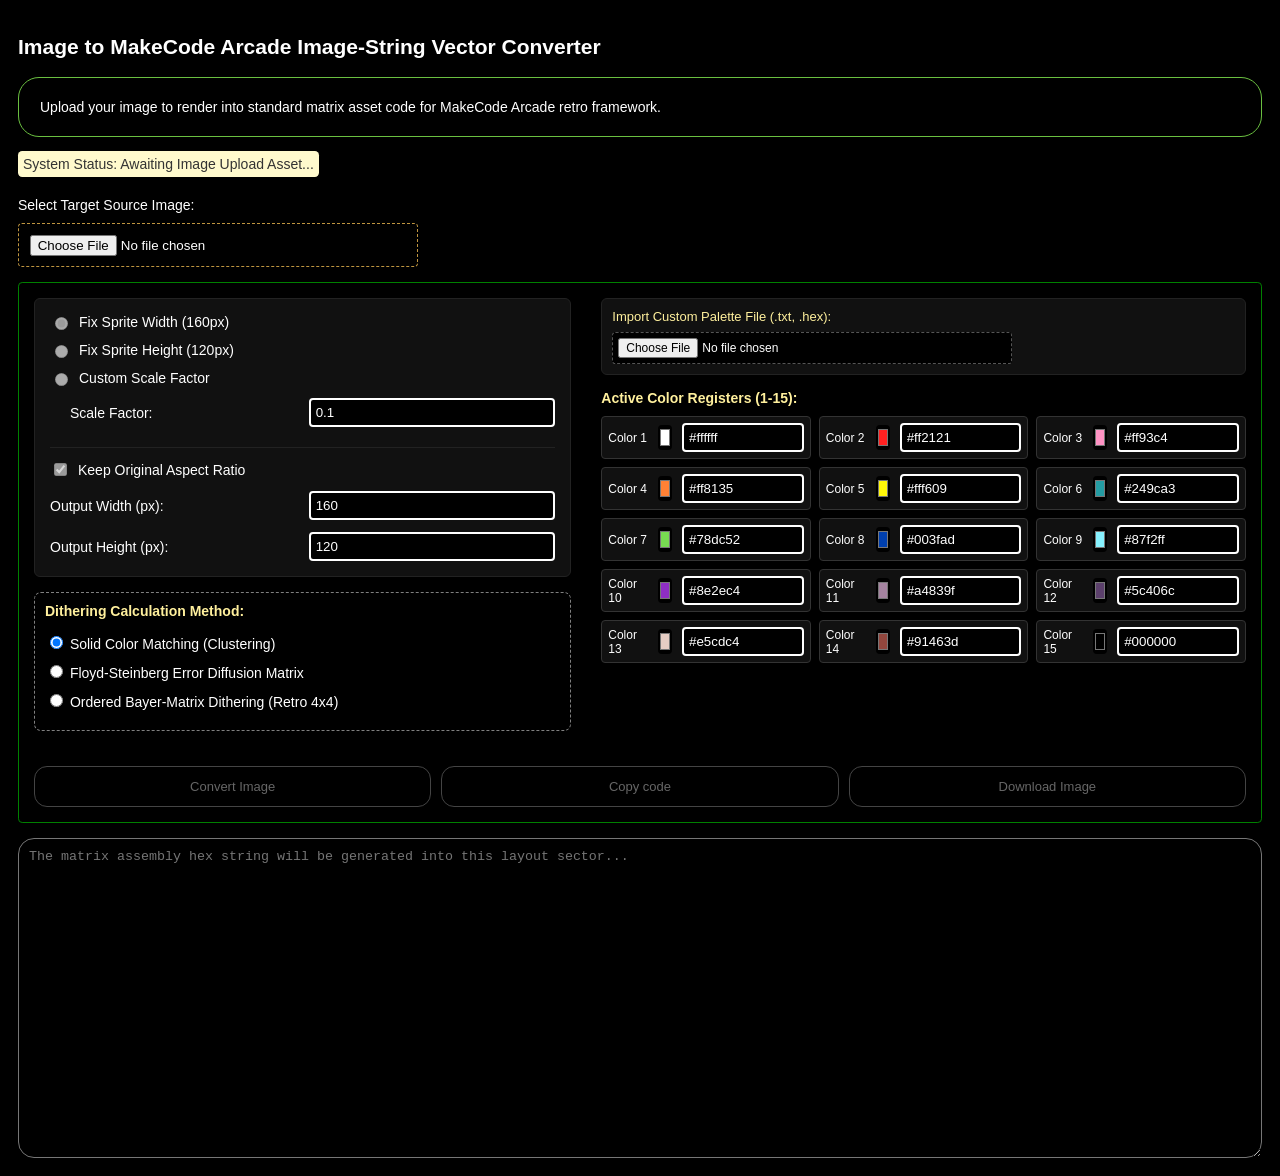
<file: index.html>
<!DOCTYPE html>
<html lang="en">
  <head>
    <meta charset="UTF-8">
	<meta name="viewport" content="width=device-width, initial-scale=1.0">
    <title>Image to MakeCode Arcade Converter</title>
    <link rel="stylesheet" href="style.css">
  </head>
  <body>
<div id=notification-popup-overlay>
<div class=popup-error-card>
<div class=popup-header>
<span>⚠️ PROCESS EXCEPTION DETECTED</span>
<button class=popup-close-btn onclick=closeErrorPopup()>DISMISS</button>
</div>
<div class=popup-body>
<p style="margin:0 0 6px 0"><strong>Error Type:</strong> <span id=popup-err-type>N/A</span></p>
<p style="margin:0 0 10px 0"><strong>Message:</strong> <span id=popup-err-message>N/A</span></p>
<div class=popup-controls>
<button class=popup-toggle-btn id=btn-toggle-log onclick=toggleErrorLog()>ดู log ตัวเต็ม (Show Full Log) ▼</button>
</div>
<pre id=popup-err-stack>No trace details available.</pre>
</div>
</div>
</div>
<h2>Image to MakeCode Arcade Image-String Vector Converter</h2>
<div id=info>
<p>Upload your image to render into standard matrix asset code for MakeCode Arcade retro framework.</p>
</div>
<div id=status>System Status: Awaiting Image Upload Asset...</div>
<label>Select Target Source Image:</label>
<input type=file id=file accept=image/* />
<div id=parameters>
<div class=settings-group>
<div class=half>
<div class=size-settings-grid>
<label class=full-row><input type=radio name=resize id=full-width checked disabled /> Fix Sprite Width (160px)</label>
<label class=full-row><input type=radio name=resize id=full-height disabled /> Fix Sprite Height (120px)</label>
<label class=full-row><input type=radio name=resize id=scale disabled /> Custom Scale Factor</label>
<label style=padding-left:20px>Scale Factor:</label>
<input type=number id=factor value=0.1 step=0.01 min=0.01 max=2 disabled />
<label class=full-row style="border-top:1px solid #222;margin-top:8px;padding-top:12px">
<input type=checkbox id=ratio checked disabled /> Keep Original Aspect Ratio
</label>
<label>Output Width (px):</label>
<input type=number id=width value=160 disabled class=custom />
<label>Output Height (px):</label>
<input type=number id=height value=120 disabled class=custom />
</div>
<div class=mode-selection>
<p style=margin-top:0;font-weight:bold;color:#fff09d>Dithering Calculation Method:</p>
<label><input type=radio name=mode id=mode-solid checked /> Solid Color Matching (Clustering)</label>
<label><input type=radio name=mode id=mode-error /> Floyd-Steinberg Error Diffusion Matrix</label>
<label><input type=radio name=mode id=mode-bayer /> Ordered Bayer-Matrix Dithering (Retro 4x4)</label>
</div>
</div>
<div class=colorboard>
<div class=palette-loader-container>
<label>Import Custom Palette File (.txt, .hex):</label>
<input type=file id=palette-file-reader accept=.txt,.hex />
</div>
<span style=font-weight:bold;color:#fff09d>Active Color Registers (1-15):</span>
<div class=colorpad>
<div class=color-pair><label>Color 1</label><input type=color value=#ffffff /><input type=text class=colortext value=#ffffff /></div>
<div class=color-pair><label>Color 2</label><input type=color value=#ff2121 /><input type=text class=colortext value=#ff2121 /></div>
<div class=color-pair><label>Color 3</label><input type=color value=#ff93c4 /><input type=text class=colortext value=#ff93c4 /></div>
<div class=color-pair><label>Color 4</label><input type=color value=#ff8135 /><input type=text class=colortext value=#ff8135 /></div>
<div class=color-pair><label>Color 5</label><input type=color value=#fff609 /><input type=text class=colortext value=#fff609 /></div>
<div class=color-pair><label>Color 6</label><input type=color value=#249ca3 /><input type=text class=colortext value=#249ca3 /></div>
<div class=color-pair><label>Color 7</label><input type=color value=#78dc52 /><input type=text class=colortext value=#78dc52 /></div>
<div class=color-pair><label>Color 8</label><input type=color value=#003fad /><input type=text class=colortext value=#003fad /></div>
<div class=color-pair><label>Color 9</label><input type=color value=#87f2ff /><input type=text class=colortext value=#87f2ff /></div>
<div class=color-pair><label>Color 10</label><input type=color value=#8e2ec4 /><input type=text class=colortext value=#8e2ec4 /></div>
<div class=color-pair><label>Color 11</label><input type=color value=#a4839f /><input type=text class=colortext value=#a4839f /></div>
<div class=color-pair><label>Color 12</label><input type=color value=#5c406c /><input type=text class=colortext value=#5c406c /></div>
<div class=color-pair><label>Color 13</label><input type=color value=#e5cdc4 /><input type=text class=colortext value=#e5cdc4 /></div>
<div class=color-pair><label>Color 14</label><input type=color value=#91463d /><input type=text class=colortext value=#91463d /></div>
<div class=color-pair><label>Color 15</label><input type=color value=#000000 /><input type=text class=colortext value=#000000 /></div>
</div>
</div>
</div>
<div class=action-buttons>
<button id=run type=button disabled>Convert Image</button>
<button id=copy type=button disabled>Copy code</button>
<button id=download type=button disabled>Download Image</button>
</div>
</div>
<div class=image-preview-container>
<div class=preview-box>
<h3>Original Input</h3>
<div id=original-res class=resolution-info>Size: 0 x 0</div>
<div id=original-preview-zone></div>
</div>
<div class=preview-box>
<h3>Canvas Output</h3>
<div id=canvas-res class=resolution-info>Size: 0 x 0</div>
<div class=output><canvas></canvas></div>
</div>
</div>
<textarea id=output placeholder="The matrix assembly hex string will be generated into this layout sector..."></textarea>

    <!-- <script src="https://unpkg.com/omggif@1.0.10/omggif.js"></script> -->
    <!-- <script src="omggif.js"></script> -->
	<script src="main.js"></script>
  </body>
</html>
</file>
<file: style.css>
:root{--img-range:30rem}body{font-family:-apple-system,BlinkMacSystemFont,"Segoe UI",Roboto,Oxygen,Ubuntu,Cantarell,"Open Sans","Helvetica Neue",sans-serif;font-size:14px;padding:10px;border-radius:12px;background-color:#000;color:#fff}input[disabled]{pointer-events:none}#parameters{border:1px solid green;background:#000;color:white;margin:10px 0;padding:15px;border-radius:.3em;display:flex;flex-direction:column;gap:20px}.settings-group{display:flex;flex-direction:row;gap:30px;align-items:flex-start}.half{flex:1;min-width:300px}.size-settings-grid{display:grid;grid-template-columns:1fr 1fr;gap:12px;align-items:center;background:#111;padding:15px;border-radius:6px;border:1px solid #222;margin-bottom:15px}.size-settings-grid label{margin:0;display:flex;align-items:center;gap:8px;cursor:pointer}.size-settings-grid input[type="number"]{margin:0;width:100%;box-sizing:border-box}.full-row{grid-column:span 2}.action-buttons{display:flex;flex-direction:row;gap:10px;width:100%;margin-top:15px}.action-buttons button{flex:1;min-width:0;color:#fff;background-color:#000;border:1px solid #fff;border-radius:1em;padding:12px 8px;cursor:pointer;font-size:13px;text-align:center;white-space:wrap}.action-buttons button:disabled{border-color:#444;color:#666;cursor:not-allowed}.colorboard{flex:1.2}.colorboard .colorpad{display:grid;grid-template-columns:repeat(auto-fill,minmax(11rem,1fr));gap:8px;margin-top:10px}.colorboard .colorpad .color-pair{display:flex;flex-direction:row;align-items:center;gap:5px;background:#111;padding:6px;border-radius:4px;border:1px solid #333}.colorboard .colorpad .color-pair label{margin:0;min-width:45px;font-size:12px}.colorboard .colorpad .color-pair .colortext{margin:0;width:100%}label{display:block;margin:10px 0}input{background-color:#000;border-color:#fff;color:#fff;border-style:solid;border-radius:.3em;padding:5px}input.colortext[type="text"]{width:4.5rem}textarea{clear:both;display:block;border-radius:1.2em;background-color:#000;color:#fff;width:100%;padding:10px;min-height:20rem;box-sizing:border-box;margin-top:15px}#status{margin-bottom:10px;background-color:lemonchiffon;color:#333;padding:5px;border-radius:.3em;display:inline-block}.image-preview-container{display:none;flex-direction:row;gap:20px;justify-content:flex-start;align-items:flex-start;margin:20px 0;max-width:100%;box-sizing:border-box}.preview-box{flex:1;min-width:0;background:#111;border:1px dashed #fff09d;border-radius:8px;padding:12px;display:flex;flex-direction:column;align-items:center}.preview-box h3{margin-top:0;margin-bottom:10px;font-size:13px;color:#ccc;align-self:flex-start}#original-preview-zone{width:100%;display:flex;justify-content:center;align-items:center}#original-preview-zone img,canvas{max-width:100%;height:auto!important;object-fit:contain;background-image:linear-gradient(45deg,#222 25%,transparent 25%),linear-gradient(-45deg,#222 25%,transparent 25%),linear-gradient(45deg,transparent 75%,#222 75%),linear-gradient(-45deg,transparent 75%,#222 75%);background-size:10px 10px;background-position:0 0,0 5px,5px -5px,-5px 0;background-color:#151515;border-radius:4px;box-sizing:border-box;padding:5px;margin:0;display:block}.resolution-info{font-size:11px;color:#fff09d;background:#222;padding:4px 8px;border-radius:4px;margin-bottom:8px;border:1px solid #333;font-family:monospace;align-self:flex-start}div.output{display:block;width:100%;padding:0;margin:0;border:0}body>img:not(.show){position:absolute;right:-10000%;top:-10000%}#info{background-color:#000;border:1px solid hsl(100,50%,50%);color:white;margin-bottom:1em;padding:.5em 1.5em;border-radius:1.5em}input[type="file"]{background-color:#000;border-color:#fff;color:white;padding:.8em;border:1px dashed hsl(40,50%,50%);display:block;margin-bottom:15px;width:100%;max-width:400px;box-sizing:border-box}.mode-selection{padding:10px;border:1px dashed gray;border-radius:.5em}.color-pair input[type="color"]{margin-right:5px;padding:0;height:25px;width:25px;border:0;cursor:pointer}.palette-loader-container{margin-bottom:15px;background:#111;padding:10px;border-radius:6px;border:1px solid #222}.palette-loader-container label{margin:0 0 8px 0;font-size:13px;color:#fff09d}.palette-loader-container input[type="file"]{margin:0;padding:5px;font-size:12px;border-color:#555}#notification-popup-overlay{display:none;position:fixed;top:0;left:0;width:100%;height:100%;background:rgba(0,0,0,0.6);z-index:10000;backdrop-filter:blur(2px);align-items:flex-start;justify-content:center;padding-top:50px;box-sizing:border-box}.popup-error-card{background:#181818;color:#fa5;border:1px solid #f72;border-radius:8px;width:90%;max-width:550px;box-shadow:0 10px 30px rgba(0,0,0,0.7);font-family:monospace;overflow:hidden;animation:slideDownFade .3s ease-out}.popup-header{background:#281810;padding:12px 16px;font-weight:bold;border-bottom:1px solid #482818;display:flex;justify-content:space-between;align-items:center}.popup-body{padding:16px;font-size:13px}.popup-controls{margin-top:12px;display:flex;gap:10px}.popup-toggle-btn{background:#333;color:#fa5;border:1px solid #f72;padding:5px 10px;cursor:pointer;border-radius:4px;font-size:11px}.popup-toggle-btn:hover{background:#444}.popup-body pre{display:none;background:#0d0d0d;padding:10px;border-radius:4px;border:1px solid #252525;overflow-x:auto;color:#f88;font-size:12px;margin-top:10px;max-height:200px;overflow-y:auto}.popup-close-btn{background:#f72;color:#000;border:0;padding:6px 14px;cursor:pointer;font-family:monospace;font-weight:bold;border-radius:4px;font-size:12px}.popup-close-btn:hover{background:#ffa055}@keyframes slideDownFade{from{transform:translateY(-20px);opacity:0}to{transform:translateY(0);opacity:1}}@media(max-width:900px){.settings-group{flex-direction:column;gap:25px}.half{width:100%;min-width:0}.colorboard{width:100%}.colorboard .colorpad{grid-template-columns:repeat(auto-fill,minmax(8rem,1fr))}.colorboard .colorpad .color-pair{gap: 2px 1px}.image-preview-container{flex-direction:column}}
</file>
